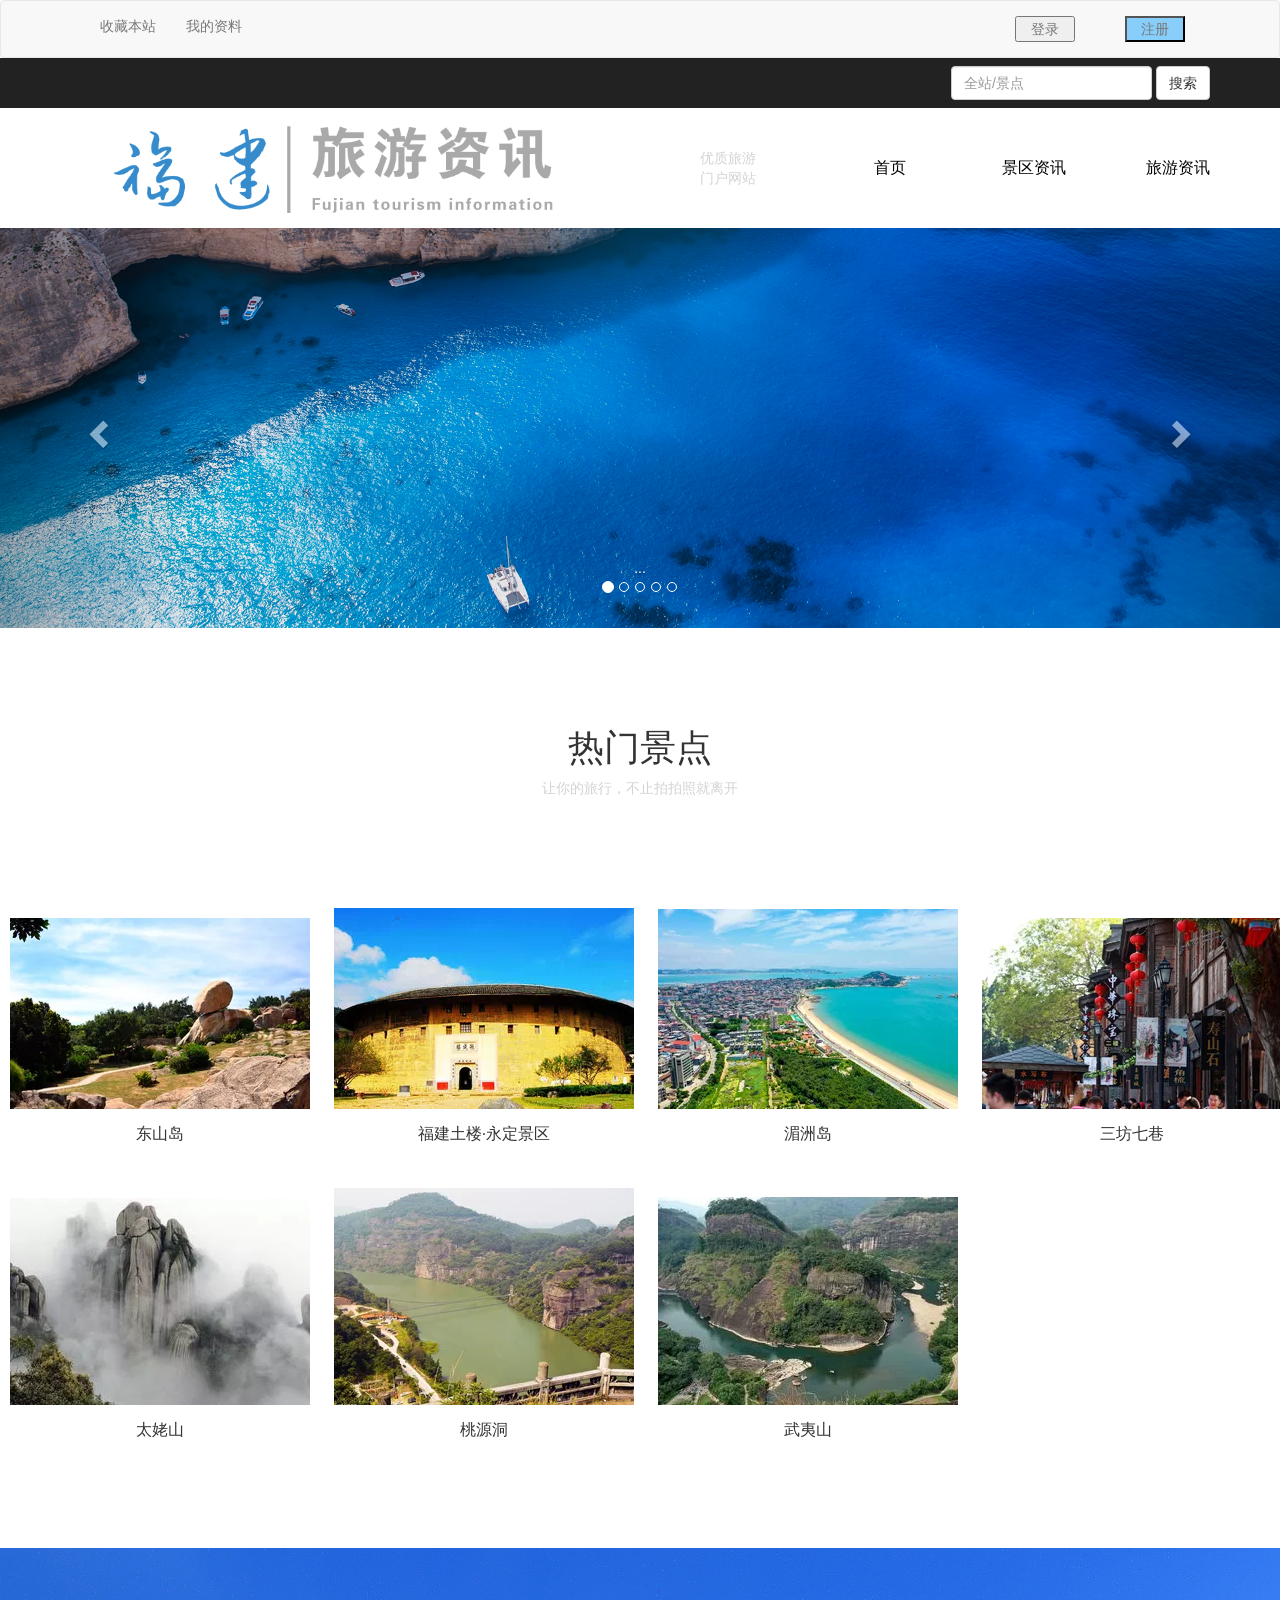
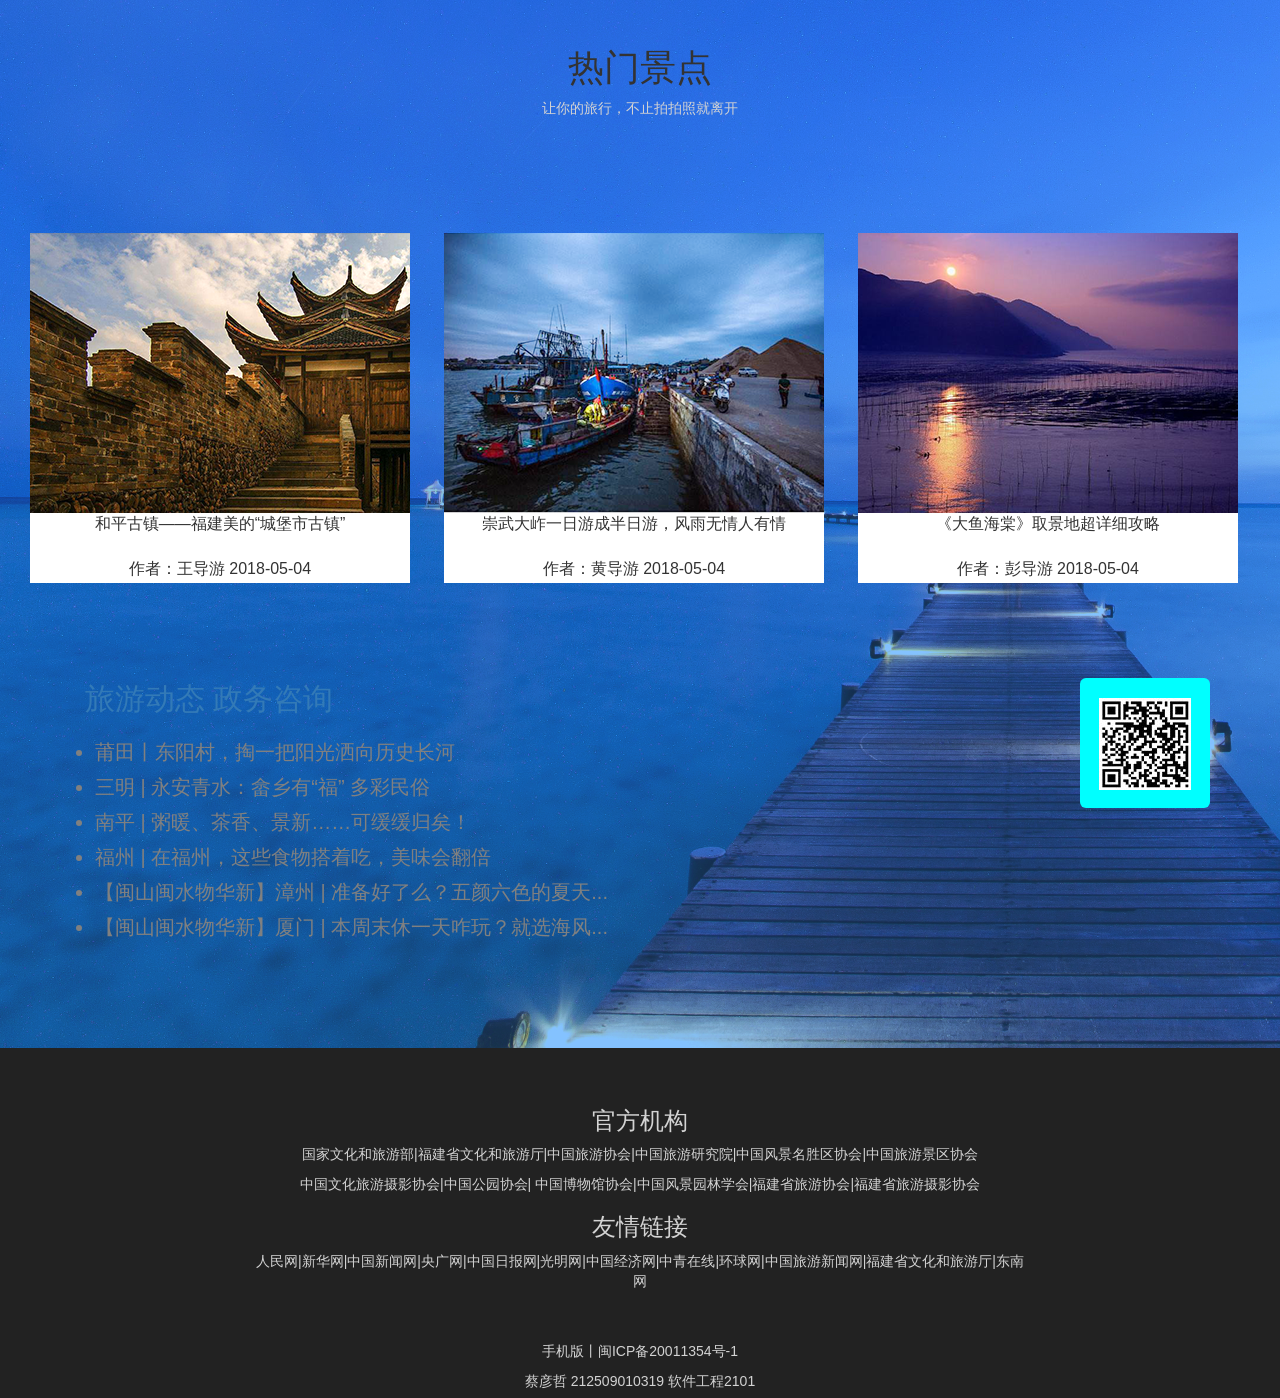
<file: Fujian Tourism And Rural Revitalization Web Portal/index.html>
<!DOCTYPE html>
<html lang="en">

<head>
	<meta charset="UTF-8">
	<meta http-equiv="X-UA-Compatible" content="ie=edge">

	<meta name="viewport"
		content="width=device-width, user-scalable=no, initial-scale=1.0, maximum-scale=1.0, minimum-scale=1.0">
	<title>福建旅游资讯网</title>
	<link rel="stylesheet" href="lib/bootstrap/css/bootstrap.min.css">
	<link rel="stylesheet" href="css/index.css">
</head>

<body>
	<nav class="navbar navbar-default nav0">
		<div class="container">
			<div class="collapse navbar-collapse" id="bs-example-navbar-collapse-1">
				<ul class="nav navbar-nav">
					<li><a href="#">收藏本站</a></li>
					<li><a href="#">我的资料</a></li>
				</ul>

				<ul class="nav navbar-nav navbar-right nav1">
					<li><a href="denglu.html"><button class="navbt">登录</button></a></li>
					<li><a href=""><button href="#" style="background-color: lightskyblue;" class="navbt">注册</button></a></li>
				</ul>
			</div>
		</div>
	</nav>
	<div class="box1">
		<div class="container">
			<form class="navbar-form navbar-right">
				<div class="form-group">
					<input type="text" class="form-control" placeholder="全站/景点">
				</div>
				<button type="submit" class="btn btn-default">搜索</button>
			</form>
		</div>
	</div>
	<div class="box2">
		<div class="box3">优质旅游 <br> 门户网站</div>
		<div class="box4">
			<ul>
				<li><a href="index.html">首页</a></li>
				<li><a href="jingquzixun.html">景区资讯</a></li>
				<li><a href="#">旅游资讯</a></li>
				<li><a href="xiangcunlvyou.html">乡村旅游</a></li>
				<li><a href="xiangcunzhenxing.html">乡村振兴</a></li>
				<li><a href="#">视觉影像</a></li>
			</ul>
		</div>
	</div>
	<div>
		<div id="carousel-example-generic" class="carousel slide" data-ride="carousel">
			<!-- Indicators -->
			<ol class="carousel-indicators">
				<li data-target="#carousel-example-generic" data-slide-to="0" class="active"></li>
				<li data-target="#carousel-example-generic" data-slide-to="1"></li>
				<li data-target="#carousel-example-generic" data-slide-to="2"></li>
				<li data-target="#carousel-example-generic" data-slide-to="3"></li>
				<li data-target="#carousel-example-generic" data-slide-to="4"></li>
			</ol>

			<!-- Wrapper for slides -->
			<div class="carousel-inner" role="listbox">
				<div class="item active">
					<img src="images/first1.png" alt="...">
					<div class="carousel-caption">
						...
					</div>
				</div>
				<div class="item">
					<img src="images/first2.png" alt="...">
					<div class="carousel-caption">
					</div>
				</div>
				<div class="item">
					<img src="images/first3.jpg" alt="...">
					<div class="carousel-caption">
					</div>
				</div>
				<div class="item">
					<img src="images/first4.jpg" alt="...">
					<div class="carousel-caption">
					</div>
				</div>
				<div class="item">
					<img src="images/first5.jpg" alt="...">
					<div class="carousel-caption">
					</div>
				</div>
			</div>

			<!-- Controls -->
			<a class="left carousel-control" href="#carousel-example-generic" role="button" data-slide="prev">
				<span class="glyphicon glyphicon-chevron-left" aria-hidden="true"></span>
				<span class="sr-only">Previous</span>
			</a>
			<a class="right carousel-control" href="#carousel-example-generic" role="button" data-slide="next">
				<span class="glyphicon glyphicon-chevron-right" aria-hidden="true"></span>
				<span class="sr-only">Next</span>
			</a>
		</div>
	</div>
	<div class="box5">
		<h1 style="text-align: center; margin-top: 100px;">热门景点</h1>
		<p style="text-align: center; color:lightgrey;  margin-bottom: 100px;">让你的旅行，不止拍拍照就离开</p>
		<div class="box6">
			<div class="box7"> <img src="images/dongshandao.webp" alt=""> 东山岛</div>
			<div class="box7"> <img src="images/tulou.webp" alt="">福建土楼·永定景区</div>
			<div class="box7"> <img src="images/meizhoudao.webp" alt="">湄洲岛</div>
			<div class="box7"> <img src="images/sanfangqixiang.webp" alt="">三坊七巷</div>
			<div class="box7"> <img src="images/tailaoshan.webp" alt="">太姥山</div>
			<div class="box7"> <img src="images/taoyuandong.webp" alt="">桃源洞</div>
			<div class="box7"> <img src="images/wuyishan.webp" alt="">武夷山</div>
		</div>
	</div>
	<div class="box8">
		<h1 style="text-align: center; padding-top: 100px;">热门景点</h1>
		<p style="text-align: center; color:lightgrey;  margin-bottom: 100px;">让你的旅行，不止拍拍照就离开</p>
		<div class="box9">
			<div class="box10"> <img src="images/1.webp" alt=""> 和平古镇——福建美的“城堡市古镇” <br> <br> 作者：王导游 2018-05-04 </div>
			<div class="box10"> <img src="images/3.webp" alt=""> 崇武大岞一日游成半日游，风雨无情人有情<br> <br> 作者：黄导游 2018-05-04</div>
			<div class="box10"> <img src="images/4.webp" alt=""> 《大鱼海棠》取景地超详细攻略<br> <br> 作者：彭导游 2018-05-04</div>
		</div>
		<div class="box55 container">
			<div class="box51">
				<a href="">旅游动态</a>
				<a href="">政务咨询</a>
			</div>
			<div class="box52">
				<ul>
					<li><a href="">莆田丨东阳村，掏一把阳光洒向历史长河</a></li>
					<li><a href="">三明 | 永安青水：畲乡有“福” 多彩民俗</a></li>
					<li><a href="">南平 | 粥暖、茶香、景新……可缓缓归矣！</a></li>
					<li><a href="">福州 | 在福州，这些食物搭着吃，美味会翻倍</a></li>
					<li><a href="">【闽山闽水物华新】漳州 | 准备好了么？五颜六色的夏天...</a></li>
					<li><a href="">【闽山闽水物华新】厦门 | 本周末休一天咋玩？就选海风..</a>.</li>
				</ul>
			</div>
			<div class="box53">
				<img src="images/chart-new.png" alt="">
			</div>
		</div>
	</div>
	<div class="footer">
		<div class="footer1">
			<h3>官方机构</h3>
			<p>国家文化和旅游部|福建省文化和旅游厅|中国旅游协会|中国旅游研究院|中国风景名胜区协会|中国旅游景区协会</p>
			<p>中国文化旅游摄影协会|中国公园协会| 中国博物馆协会|中国风景园林学会|福建省旅游协会|福建省旅游摄影协会</p>
			<h3>友情链接</h3>
			<p>人民网|新华网|中国新闻网|央广网|中国日报网|光明网|中国经济网|中青在线|环球网|中国旅游新闻网|福建省文化和旅游厅|东南网</p> <br> <br>
			<p>手机版丨闽ICP备20011354号-1</p>
			<p>蔡彦哲 212509010319 软件工程2101</p>
		</div>
	</div>



	<script src="lib/jquery/jquery.min.js"></script>
	<script src="lib/bootstrap/js/bootstrap.min.js"></script>
</body>



</html>
</file>
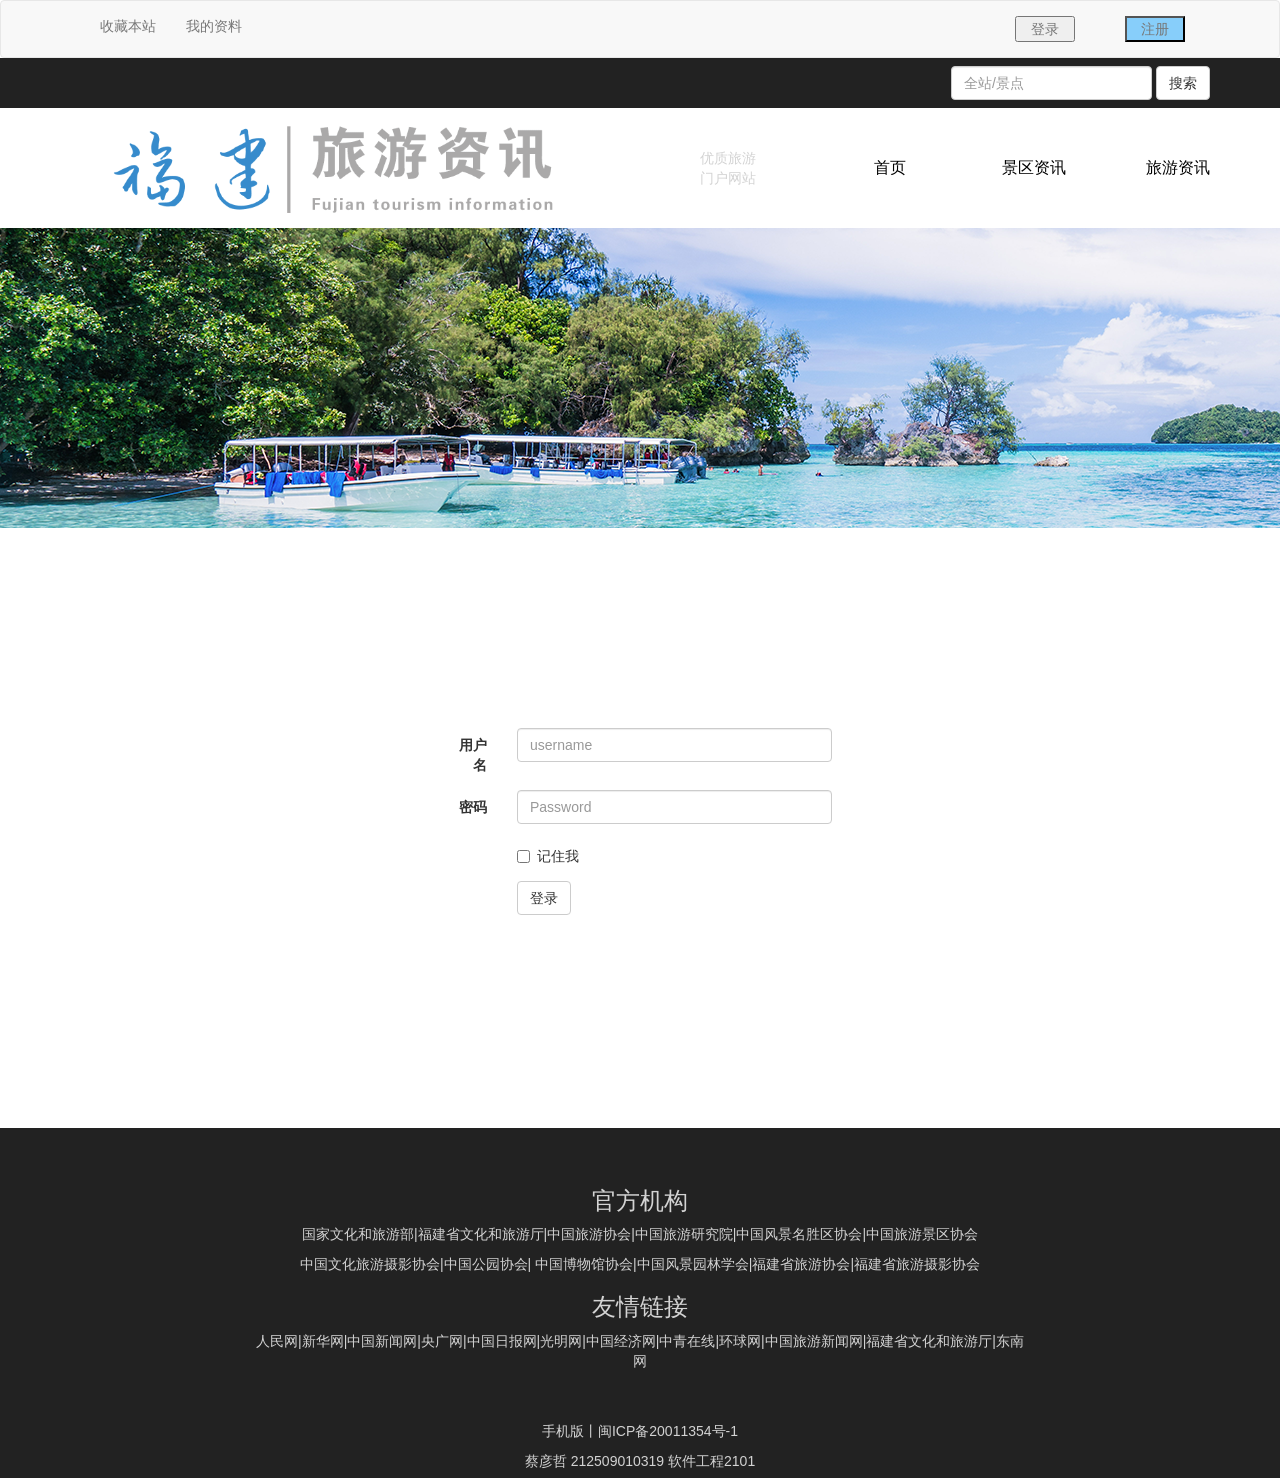
<file: Fujian Tourism And Rural Revitalization Web Portal/denglu.html>
<!DOCTYPE html>
<html lang="en">

<head>
	<meta charset="UTF-8">
	<meta http-equiv="X-UA-Compatible" content="ie=edge">

	<meta name="viewport"
		content="width=device-width, user-scalable=no, initial-scale=1.0, maximum-scale=1.0, minimum-scale=1.0">
	<title>登录</title>
	<link rel="stylesheet" href="lib/bootstrap/css/bootstrap.min.css">
	<link rel="stylesheet" href="css/denglu.css">
</head>

<body>
	<nav class="navbar navbar-default nav0">
		<div class="container">
			<div class="collapse navbar-collapse" id="bs-example-navbar-collapse-1">
				<ul class="nav navbar-nav">
					<li><a href="#">收藏本站</a></li>
					<li><a href="#">我的资料</a></li>
				</ul>

				<ul class="nav navbar-nav navbar-right nav1">
					<li><a href="denglu.html"><button class="navbt">登录</button></a></li>
					<li><a href="zhuce.html"><button href="#" style="background-color: lightskyblue;" class="navbt">注册</button></a></li>
				</ul>
			</div>
		</div>
	</nav>
	<div class="box1">
		<div class="container">
			<form class="navbar-form navbar-right">
				<div class="form-group">
					<input type="text" class="form-control" placeholder="全站/景点">
				</div>
				<button type="submit" class="btn btn-default">搜索</button>
			</form>
		</div>
	</div>
	<div class="box2">
		<div class="box3">优质旅游 <br> 门户网站</div>
		<div class="box4">
			<ul>
				<li><a href="index.html">首页</a></li>
				<li><a href="jingquzixun.html">景区资讯</a></li>
				<li><a href="#">旅游资讯</a></li>
				<li><a href="xiangcunlvyou.html">乡村旅游</a></li>
				<li><a href="xiangcunzhenxing.html">乡村振兴</a></li>
				<li><a href="#">视觉影像</a></li>
			</ul>
		</div>
	</div>
	<div class="bgp">
	</div>
	<div class="login">
		<div style="width: 30%; margin: 0 auto; margin-top: 200px;">
		<form class="form-horizontal">
			<div class="form-group">
			  <label for="inputEmail3" class="col-sm-2 control-label">用户名</label>
			  <div class="col-sm-10">
				<input type="email" class="form-control" id="inputEmail3" placeholder="username">
			  </div>
			</div>
			<div class="form-group">
			  <label for="inputPassword3" class="col-sm-2 control-label">密码</label>
			  <div class="col-sm-10">
				<input type="password" class="form-control" id="inputPassword3" placeholder="Password">
			  </div>
			</div>
			<div class="form-group">
			  <div class="col-sm-offset-2 col-sm-10">
				<div class="checkbox">
				  <label>
					<input type="checkbox"> 记住我
				</div>
			  </div>
			</div>
			<div class="form-group">
			  <div class="col-sm-offset-2 col-sm-10">
				<button type="submit" class="btn btn-default">登录</button>
			  </div>
			</div>
		  </form>
		</div>
	</div>
	<div class="footer">
		<div class="footer1">
			<h3>官方机构</h3>
			<p>国家文化和旅游部|福建省文化和旅游厅|中国旅游协会|中国旅游研究院|中国风景名胜区协会|中国旅游景区协会</p>
			<p>中国文化旅游摄影协会|中国公园协会| 中国博物馆协会|中国风景园林学会|福建省旅游协会|福建省旅游摄影协会</p>
			<h3>友情链接</h3>
			<p>人民网|新华网|中国新闻网|央广网|中国日报网|光明网|中国经济网|中青在线|环球网|中国旅游新闻网|福建省文化和旅游厅|东南网</p> <br> <br>
			<p>手机版丨闽ICP备20011354号-1</p>
			<p>蔡彦哲 212509010319 软件工程2101</p>
		</div>
	</div>

	<script src="lib/jquery/jquery.min.js"></script>
	<script src="lib/bootstrap/js/bootstrap.min.js"></script>
</body>



</html>
</file>
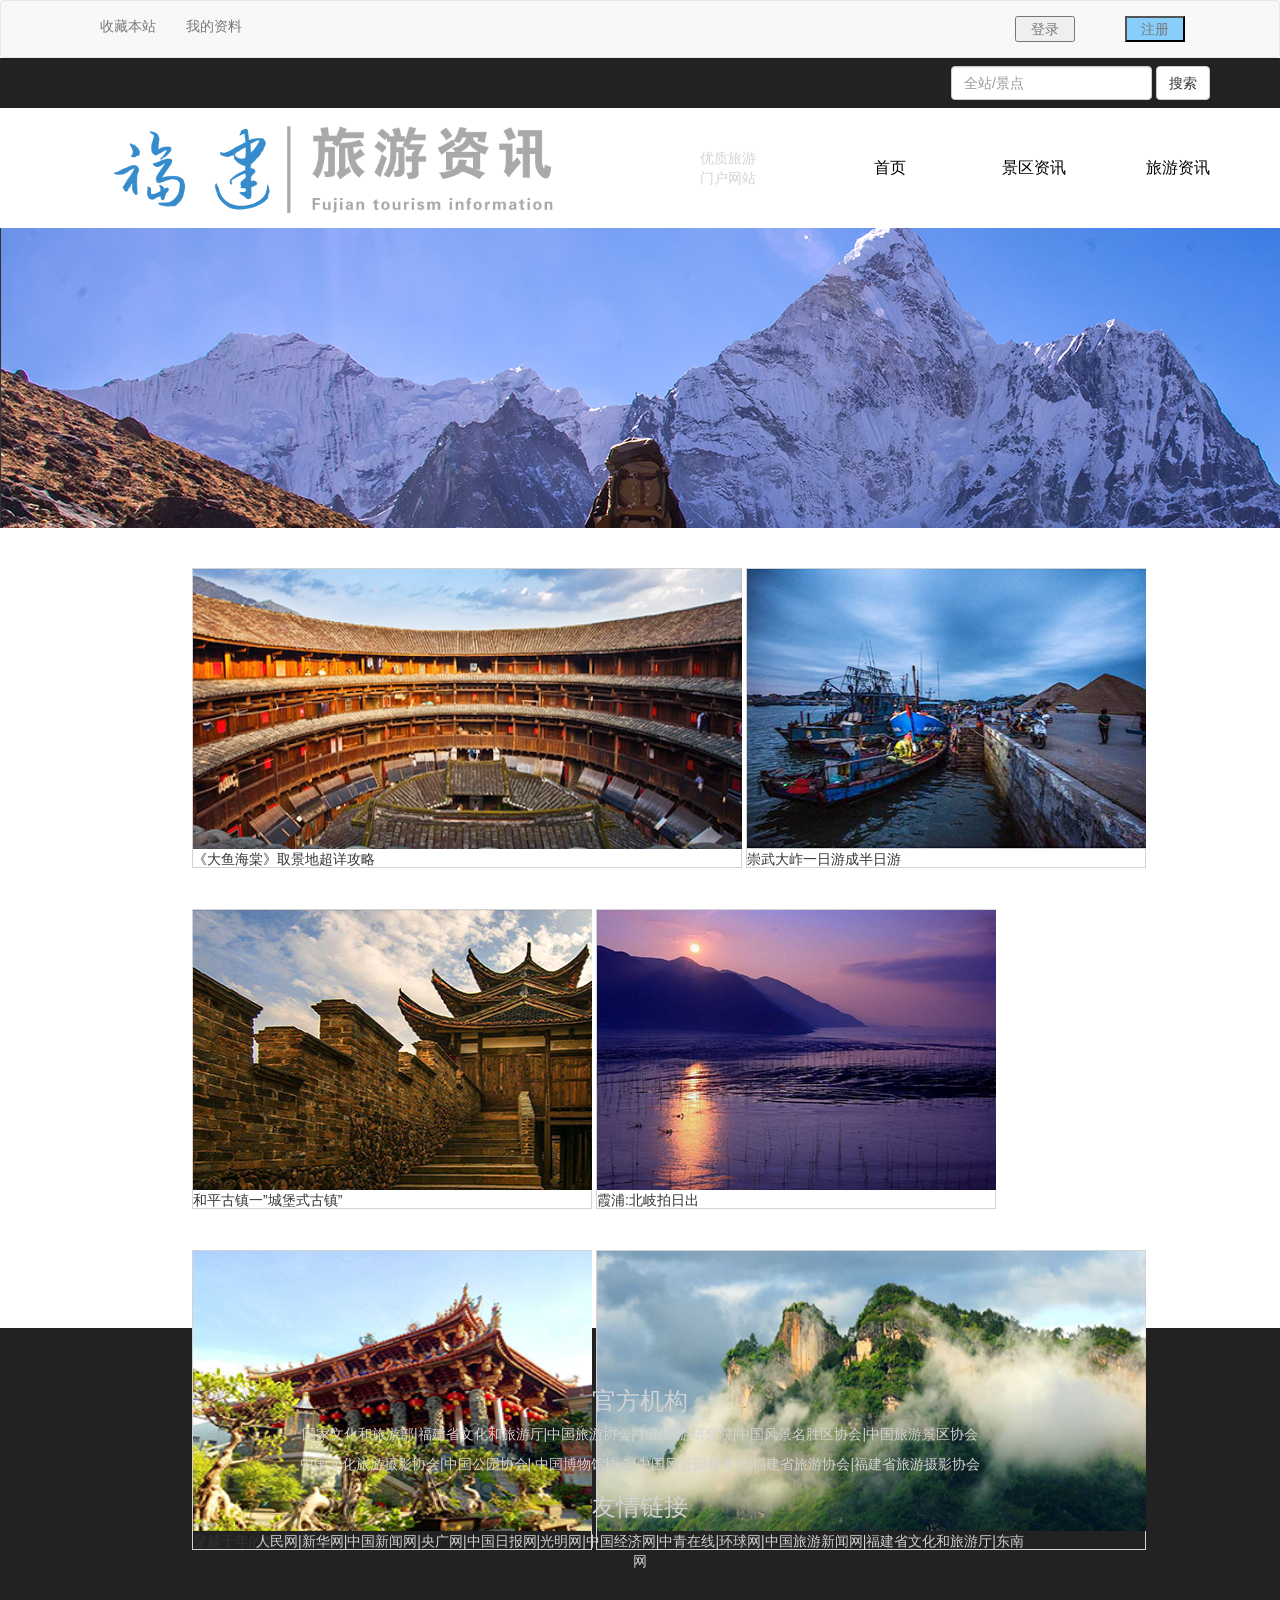
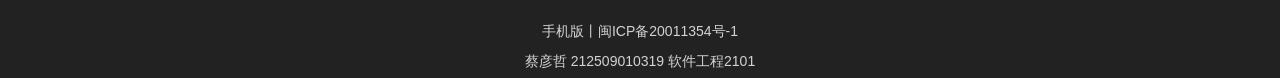
<file: Fujian Tourism And Rural Revitalization Web Portal/jingquzixun.html>
<!DOCTYPE html>
<html lang="en">

<head>
	<meta charset="UTF-8">
	<meta http-equiv="X-UA-Compatible" content="ie=edge">

	<meta name="viewport"
		content="width=device-width, user-scalable=no, initial-scale=1.0, maximum-scale=1.0, minimum-scale=1.0">
	<title>登录</title>
	<link rel="stylesheet" href="lib/bootstrap/css/bootstrap.min.css">
	<link rel="stylesheet" href="css/jingquzixun.css">
</head>

<body>
	<nav class="navbar navbar-default nav0">
		<div class="container">
			<div class="collapse navbar-collapse" id="bs-example-navbar-collapse-1">
				<ul class="nav navbar-nav">
					<li><a href="#">收藏本站</a></li>
					<li><a href="#">我的资料</a></li>
				</ul>

				<ul class="nav navbar-nav navbar-right nav1">
					<li><a href="denglu.html"><button class="navbt">登录</button></a></li>
					<li><a href="zhuce.html"><button href="#" style="background-color: lightskyblue;" class="navbt">注册</button></a></li>
				</ul>
			</div>
		</div>
	</nav>
	<div class="box1">
		<div class="container">
			<form class="navbar-form navbar-right">
				<div class="form-group">
					<input type="text" class="form-control" placeholder="全站/景点">
				</div>
				<button type="submit" class="btn btn-default">搜索</button>
			</form>
		</div>
	</div>
	<div class="box2">
		<div class="box3">优质旅游 <br> 门户网站</div>
		<div class="box4">
			<ul>
				<li><a href="index.html">首页</a></li>
				<li><a href="jingquzixun.html">景区资讯</a></li>
				<li><a href="#">旅游资讯</a></li>
				<li><a href="xiangcunlvyou.html">乡村旅游</a></li>
				<li><a href="xiangcunzhenxing.html">乡村振兴</a></li>
				<li><a href="#">视觉影像</a></li>
			</ul>
		</div>
	</div>
	<div class="bgp">
	</div>
    <div class="box5">
        <div class="box6">
            <div class="box61">
				<img src="images/7.webp" alt="">
				《大鱼海棠》取景地超详攻略
			</div>
            <div class="box62">
				<img src="images/3.webp" alt="">
				崇武大岞一日游成半日游
			</div>
            <div class="box63">
				<img src="images/1.webp" alt="">
				和平古镇一”城堡式古镇”
			</div>
            <div class="box64">
				<img src="images/4.webp" alt="">
				霞浦:北岐拍日出
			</div>
            <div class="box65">
				<img src="images/8.webp" alt="">
				穿越千年的繁华,泉州超详攻略
			</div>
            <div class="box66">
				<img src="images/6.webp" alt="">
				去福建武夷山游玩，看这篇攻略就够
			</div>
        </div>
    </div>
	<div class="footer">
		<div class="footer1">
			<h3>官方机构</h3>
			<p>国家文化和旅游部|福建省文化和旅游厅|中国旅游协会|中国旅游研究院|中国风景名胜区协会|中国旅游景区协会</p>
			<p>中国文化旅游摄影协会|中国公园协会| 中国博物馆协会|中国风景园林学会|福建省旅游协会|福建省旅游摄影协会</p>
			<h3>友情链接</h3>
			<p>人民网|新华网|中国新闻网|央广网|中国日报网|光明网|中国经济网|中青在线|环球网|中国旅游新闻网|福建省文化和旅游厅|东南网</p> <br> <br>
			<p>手机版丨闽ICP备20011354号-1</p>
			<p>蔡彦哲 212509010319 软件工程2101</p>
		</div>
	</div>

	<script src="lib/jquery/jquery.min.js"></script>
	<script src="lib/bootstrap/js/bootstrap.min.js"></script>
</body>



</html>
</file>
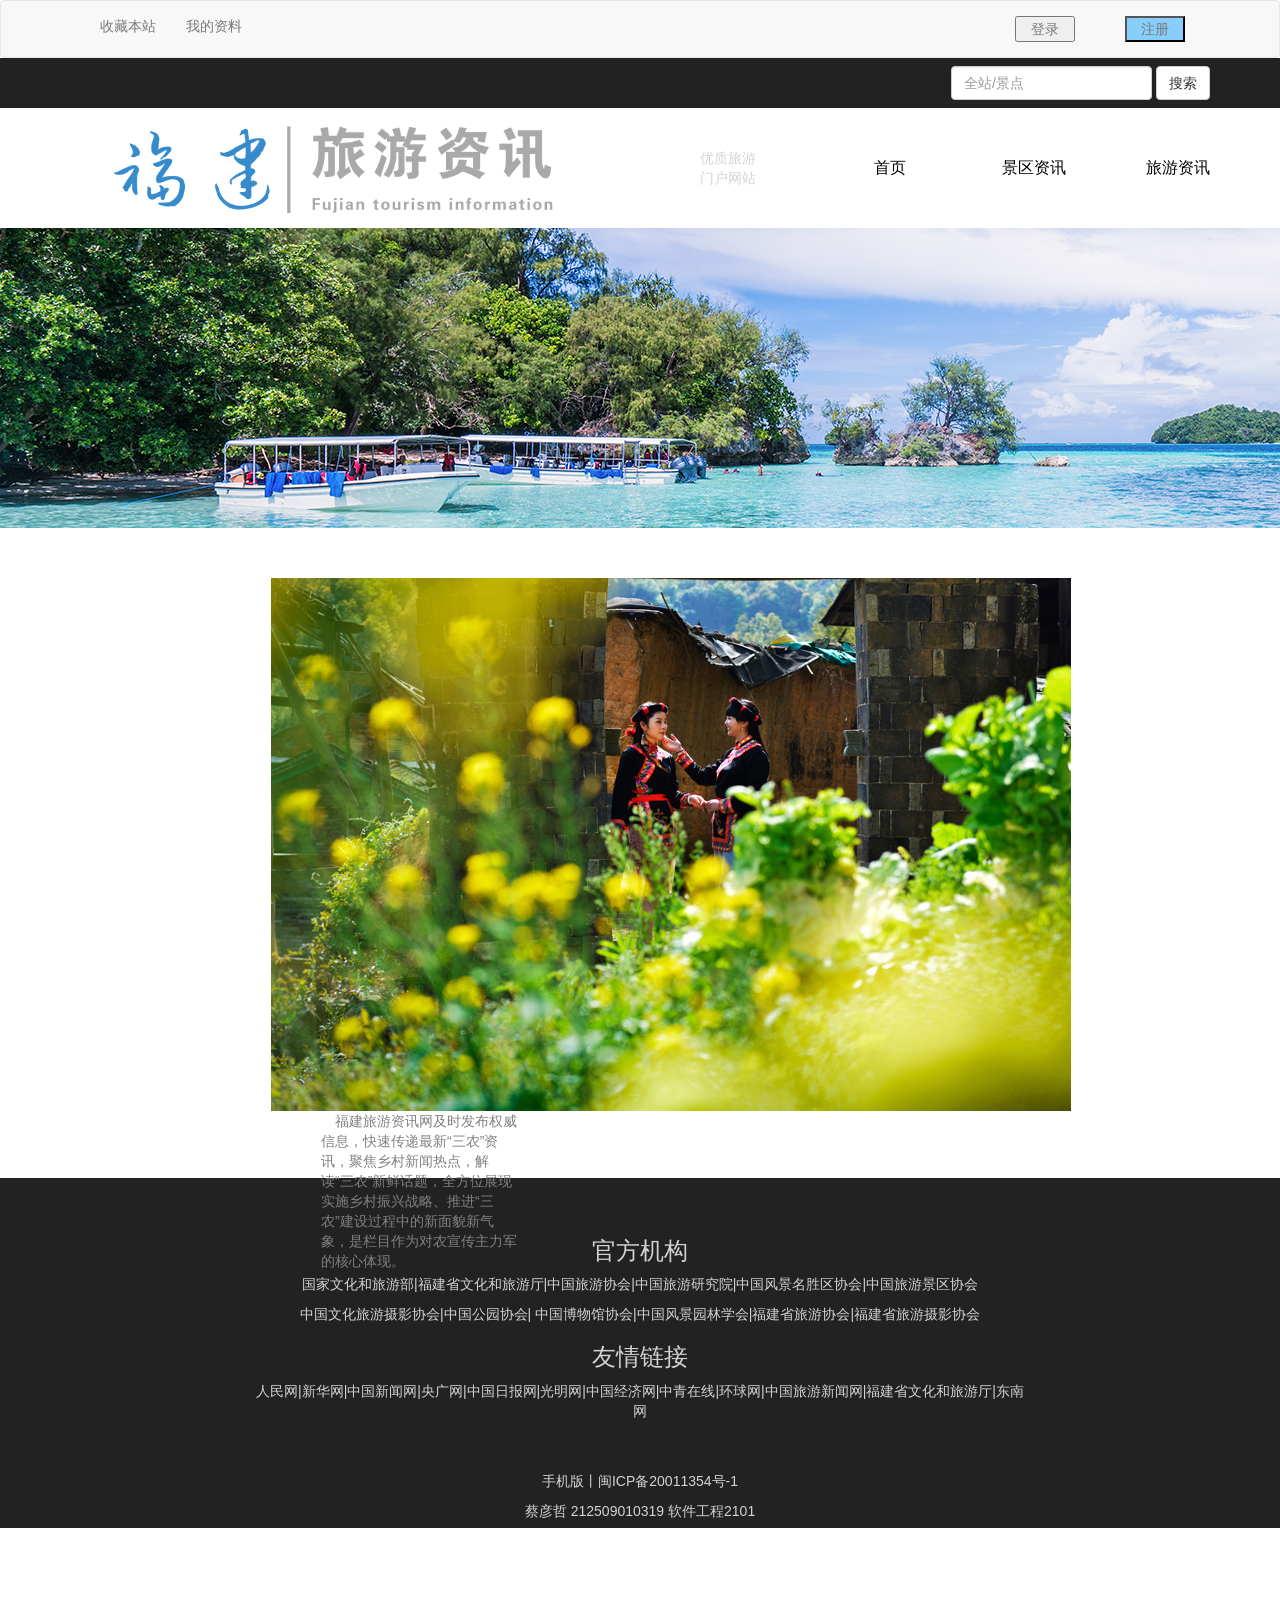
<file: Fujian Tourism And Rural Revitalization Web Portal/xiangcunzhenxing.html>
<!DOCTYPE html>
<html lang="en">

<head>
	<meta charset="UTF-8">
	<meta http-equiv="X-UA-Compatible" content="ie=edge">

	<meta name="viewport"
		content="width=device-width, user-scalable=no, initial-scale=1.0, maximum-scale=1.0, minimum-scale=1.0">
	<title>乡村振兴</title>
	<link rel="stylesheet" href="lib/bootstrap/css/bootstrap.min.css">
	<link rel="stylesheet" href="css/xiangcunzhenxing.css">
</head>

<body>
	<nav class="navbar navbar-default nav0">
		<div class="container">
			<div class="collapse navbar-collapse" id="bs-example-navbar-collapse-1">
				<ul class="nav navbar-nav">
					<li><a href="#">收藏本站</a></li>
					<li><a href="#">我的资料</a></li>
				</ul>

				<ul class="nav navbar-nav navbar-right nav1">
					<li><a href="denglu.html"><button class="navbt">登录</button></a></li>
					<li><a href="zhuce.html"><button href="#" style="background-color: lightskyblue;" class="navbt">注册</button></a></li>
				</ul>
			</div>
		</div>
	</nav>
	<div class="box1">
		<div class="container">
			<form class="navbar-form navbar-right">
				<div class="form-group">
					<input type="text" class="form-control" placeholder="全站/景点">
				</div>
				<button type="submit" class="btn btn-default">搜索</button>
			</form>
		</div>
	</div>
	<div class="box2">
		<div class="box3">优质旅游 <br> 门户网站</div>
		<div class="box4">
			<ul>
				<li><a href="index.html">首页</a></li>
				<li><a href="jingquzixun.html">景区资讯</a></li>
				<li><a href="#">旅游资讯</a></li>
				<li><a href="xiangcunlvyou.html">乡村旅游</a></li>
				<li><a href="xiangcunzhenxing.html">乡村振兴</a></li>
				<li><a href="#">视觉影像</a></li>
			</ul>
		</div>
	</div>
	<div class="bgp"></div>
	<div class="box5">
		<div class="box6 container">
			<img src="images/xczx.jpg" alt="">
			<div class="box7">　福建旅游资讯网及时发布权威信息，快速传递最新“三农”资讯，聚焦乡村新闻热点，解读“三农”新鲜话题，全方位展现实施乡村振兴战略、推进“三农”建设过程中的新面貌新气象，是栏目作为对农宣传主力军的核心体现。</div>
		</div>
	</div>
	<div class="footer">
		<div class="footer1">
			<h3>官方机构</h3>
			<p>国家文化和旅游部|福建省文化和旅游厅|中国旅游协会|中国旅游研究院|中国风景名胜区协会|中国旅游景区协会</p>
			<p>中国文化旅游摄影协会|中国公园协会| 中国博物馆协会|中国风景园林学会|福建省旅游协会|福建省旅游摄影协会</p>
			<h3>友情链接</h3>
			<p>人民网|新华网|中国新闻网|央广网|中国日报网|光明网|中国经济网|中青在线|环球网|中国旅游新闻网|福建省文化和旅游厅|东南网</p> <br> <br>
			<p>手机版丨闽ICP备20011354号-1</p>
			<p>蔡彦哲 212509010319 软件工程2101</p>
		</div>
	</div>

	<script src="lib/jquery/jquery.min.js"></script>
	<script src="lib/bootstrap/js/bootstrap.min.js"></script>
</body>



</html>
</file>
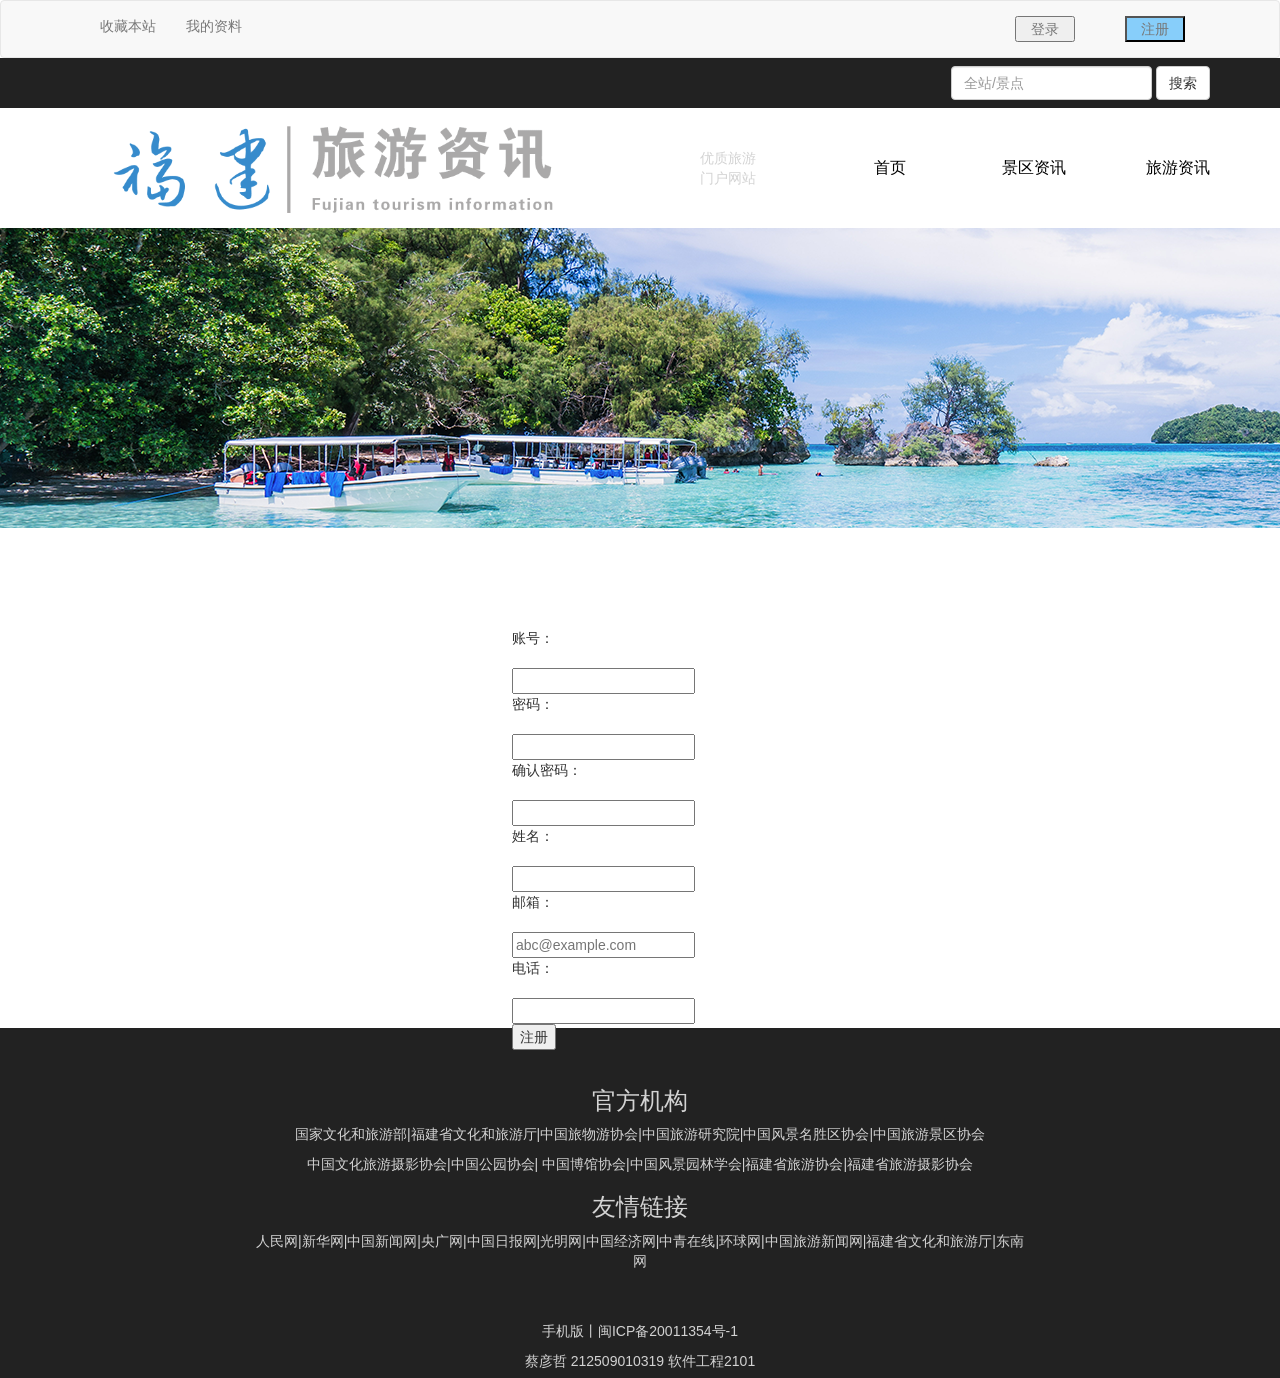
<file: Fujian Tourism And Rural Revitalization Web Portal/zhuce.html>
<!DOCTYPE html>
<html lang="en">

<head>
	<meta charset="UTF-8">
	<meta http-equiv="X-UA-Compatible" content="ie=edge">

	<meta name="viewport"
		content="width=device-width, user-scalable=no, initial-scale=1.0, maximum-scale=1.0, minimum-scale=1.0">
	<title>注册</title>
	<link rel="stylesheet" href="lib/bootstrap/css/bootstrap.min.css">
	<link rel="stylesheet" href="css/zhuce.css">
</head>

<body>
	<nav class="navbar navbar-default nav0">
		<div class="container">
			<div class="collapse navbar-collapse" id="bs-example-navbar-collapse-1">
				<ul class="nav navbar-nav">
					<li><a href="#">收藏本站</a></li>
					<li><a href="#">我的资料</a></li>
				</ul>

				<ul class="nav navbar-nav navbar-right nav1">
					<li><a href="denglu.html"><button class="navbt">登录</button></a></li>
					<li><a href="zhuce.html"><button href="#" style="background-color: lightskyblue;"
								class="navbt">注册</button></a></li>
				</ul>
			</div>
		</div>
	</nav>
	<div class="box1">
		<div class="container">
			<form class="navbar-form navbar-right">
				<div class="form-group">
					<input type="text" class="form-control" placeholder="全站/景点">
				</div>
				<button type="submit" class="btn btn-default">搜索</button>
			</form>
		</div>
	</div>
	<div class="box2">
		<div class="box3">优质旅游 <br> 门户网站</div>
		<div class="box4">
			<ul>
				<li><a href="index.html">首页</a></li>
				<li><a href="jingquzixun.html">景区资讯</a></li>
				<li><a href="#">旅游资讯</a></li>
				<li><a href="xiangcunlvyou.html">乡村旅游</a></li>
				<li><a href="xiangcunzhenxing.html">乡村振兴</a></li>
				<li><a href="#">视觉影像</a></li>
			</ul>
		</div>
	</div>
	<div class="bgp"></div>
	<div class="box5">
		<div class="box6">
			<form action="#" method="post">
				<span>账号：</span><input type="text"> <br>
				<span>密码：</span><input type="password" name="" id=""> <br>
				<span>确认密码：</span><input type="password" name="" id=""> <br>
				<span>姓名：</span><input type="text" name="" id=""> <br>
				<span>邮箱：</span><input type="email" name="" id=""  placeholder="abc@example.com" > <br>
				<span>电话：</span><input type="text" name="" id=""><br>
				<button>注册</button>
			</form>
		</div>
	</div>
	<div class="footer">
		<div class="footer1">
			<h3>官方机构</h3>
			<p>国家文化和旅游部|福建省文化和旅游厅|中国旅物游协会|中国旅游研究院|中国风景名胜区协会|中国旅游景区协会</p>
			<p>中国文化旅游摄影协会|中国公园协会| 中国博馆协会|中国风景园林学会|福建省旅游协会|福建省旅游摄影协会</p>
			<h3>友情链接</h3>
			<p>人民网|新华网|中国新闻网|央广网|中国日报网|光明网|中国经济网|中青在线|环球网|中国旅游新闻网|福建省文化和旅游厅|东南网</p> <br> <br>
			<p>手机版丨闽ICP备20011354号-1</p>
			<p>蔡彦哲 212509010319 软件工程2101</p>
		</div>
	</div>
	<script src="lib/jquery/jquery.min.js"></script>
	<script src="lib/bootstrap/js/bootstrap.min.js"></script>
</body>



</html>
</file>
<file: Fujian Tourism And Rural Revitalization Web Portal/css/index.css>
.nav1 {
    margin-top: 0px;
}

.nav0 {
    margin-bottom: 0;
}

.nav1 li {
    margin-right: 10px;
    margin-left: 10px;
}

.navbt {
    width: 60px;
}

.box1 {
    width: 100%;
    height: 50px;
    background-color: #222222;
}

.box2 {
    width: 100%;
    height: 120px;
    background-image: url(../images/infor.png);
    background-repeat: no-repeat;
    background-size: contain;
    background-position: 20% 0;
    position: relative;
}

.box3 {
    width: 60px;
    height: 40px;
    color: lightgrey;
    position: absolute;
    left: 700px;
    top: 40px;
}

.box4 {
    width: 1000px;
    height: 100px;
    position: absolute;
    left: 800px;
    top: 10px;
}

.box4 ul {
    line-height: 100px;
}

.box4 ul li {
    display: inline-block;
    width: 100px;
    height: 80px;
    line-height: 80px;
    text-align: center;
    list-style: none;
    margin-right: 40px;
}

.box4 ul li a {
    display: inline-block;
    font-size: 16px;
    color: #000;
    width: 100px;
    height: 80px;
}

.box4 ul li a:hover {
    color: orangered;
    text-decoration: none;
    border-bottom: 2px solid orangered;
}

.box5 {
    width: 100%;
    height: 800px;
}

.box6 {
    width: 1300px;
    height: 550px;
    margin: 0 auto;
}

.box7 {
    display: inline-block;
    width: 300px;
    height: 250px;
    text-align: center;
    font-size: 16px;
    line-height: 50px;
    margin: 10px;
}

.box7:hover {
    box-shadow: 0 0 5px black;
}

.box8 {
    width: 100%;
    height: 1100px;
    background-image: url(../images/bgp2.png);
}

.box9 {
    width: 1250px;
    height: 400px;
    margin: 0 auto;
}

.box10 {
    display: inline-block;
    width: 380px;
    height: 350px;
    text-align: center;
    font-size: 16px;
    margin: 15px;
    background-color: white;
}

.box55 {
    width: 1200px;
    height: 327px;
    margin-top: 30px;
    position: relative;
    overflow: hidden;
}

.box51 {
    font-size: 30px;
    padding-left: 30px;
    padding-top: 30px;
}

.box51 a {
    text-decoration: none;
}

.box52 {
    margin-top: 15px;
    font-size: 20px;
    line-height: 35px;
    color: gray;
}

.box52 a {
    color: grey;
}

.box52 li a:hover {
    text-decoration: none;
    color: orangered;
}

.box53 {
    border-radius: 6px;
    width: 130px;
    height: 130px;
    background-color: aqua;
    position: absolute;
    top: 30px;
    right: 30px;
    text-align: center;
    line-height: 130px;
}

.box53::after {
    content: " ";
    background-image: url(../images/qrcode.jpg);
    background-size: contain;
    width: 307px;
    height: 307px;
    position: absolute;
    top: -10px;
    right: 10px;
    transform: translate(350px, 0px);
    transition: all 0.5s;
}

.box53:hover::after {
    transform: translate(30px, 0px);
}
.footer{
    width: 100%;
    background-color: #222;
    height: 350px;
}
.footer1{
    width: 60%;
    margin: 0 auto;
    text-align: center;
    color: lightgrey;
    padding-top: 40px;
}
</file>
<file: Fujian Tourism And Rural Revitalization Web Portal/css/denglu.css>
.nav1 {
    margin-top: 0px;
}
.nav0{
    margin-bottom: 0;
}

.nav1 li {
    margin-right: 10px;
    margin-left: 10px;
}

.navbt {
    width: 60px;
}

.box1 {
    width: 100%;
    height: 50px;
    background-color: #222222;
}
.box2{
    width: 100%;
    height: 120px;
    background-image: url(../images/infor.png);
    background-repeat: no-repeat;
    background-size: contain;
    background-position: 20% 0;
    position: relative;
}
.box3{
    width: 60px;
    height: 40px;
    color: lightgrey;
    position: absolute;
    left: 700px;
    top: 40px;
}
.box4{
    width: 1000px;
    height: 100px;
    position: absolute;
    left: 800px;
    top: 10px;
}
.box4 ul{
    line-height: 100px;
}
.box4 ul li{
    display: inline-block;
    width: 100px;
    height: 80px;
    line-height: 80px;
    text-align: center;
    list-style: none;
    margin-right: 40px;
}
.box4 ul li a{
    display: inline-block;
    font-size: 16px;
    color: #000;
    width: 100px;
    height: 80px;
}
.box4 ul li a:hover{
    color: orangered;
    text-decoration: none;
    border-bottom: 2px solid orangered;
}
.footer{
    width: 100%;
    background-color: #222;
    height: 350px;
}
.footer1{
    width: 60%;
    margin: 0 auto;
    text-align: center;
    color: lightgrey;
    padding-top: 40px;
}
.login{
    width: 100%;
    height: 400px;
}
.bgp{
    width: 100%;
    height: 300px;
    background-image: url(../images/bgp3.png);
}
</file>
<file: Fujian Tourism And Rural Revitalization Web Portal/css/jingquzixun.css>
.nav1 {
    margin-top: 0px;
}
.nav0{
    margin-bottom: 0;
}

.nav1 li {
    margin-right: 10px;
    margin-left: 10px;
}

.navbt {
    width: 60px;
}

.box1 {
    width: 100%;
    height: 50px;
    background-color: #222222;
}
.box2{
    width: 100%;
    height: 120px;
    background-image: url(../images/infor.png);
    background-repeat: no-repeat;
    background-size: contain;
    background-position: 20% 0;
    position: relative;
}
.box3{
    width: 60px;
    height: 40px;
    color: lightgrey;
    position: absolute;
    left: 700px;
    top: 40px;
}
.box4{
    width: 1000px;
    height: 100px;
    position: absolute;
    left: 800px;
    top: 10px;
}
.box4 ul{
    line-height: 100px;
}
.box4 ul li{
    display: inline-block;
    width: 100px;
    height: 80px;
    line-height: 80px;
    text-align: center;
    list-style: none;
    margin-right: 40px;
}
.box4 ul li a{
    display: inline-block;
    font-size: 16px;
    color: #000;
    width: 100px;
    height: 80px;
}
.box4 ul li a:hover{
    color: orangered;
    text-decoration: none;
    border-bottom: 2px solid orangered;
}
.footer{
    width: 100%;
    background-color: #222;
    height: 350px;
}
.footer1{
    width: 60%;
    margin: 0 auto;
    text-align: center;
    color: lightgrey;
    padding-top: 40px;
}
.bgp{
    width: 100%;
    height: 300px;
    background-image: url(../images/bgp4.png);
}
.box5{
    width: 100%;
    height: 800px;
}
.box6{
    width: 80%;
    height: 800px;
    margin: 0 auto;
    margin-right: 5%;
}
.box61,.box66{
    display: inline-block;
    border: 1px solid lightgrey;
    width: 550px;
    height: 300px;
}
.box61 img,.box66 img{
    width: 549px;
    height: 280px;
}
.box62,.box63,.box64,.box65{
    display: inline-block;
    border: 1px solid lightgrey;
    width: 400px;
    height: 300px;
    margin-top: 40px;
}
.box62 img,.box63 img,.box64 img,.box65 img{
    width: 399px;
    height: 280px;
}
.box61:hover,.box62:hover,.box63:hover,.box64:hover,.box65:hover,.box66:hover{
    box-shadow: 0 0 5px grey;
}
</file>
<file: Fujian Tourism And Rural Revitalization Web Portal/css/xiangcunzhenxing.css>
.nav1 {
    margin-top: 0px;
}
.nav0{
    margin-bottom: 0;
}

.nav1 li {
    margin-right: 10px;
    margin-left: 10px;
}

.navbt {
    width: 60px;
}

.box1 {
    width: 100%;
    height: 50px;
    background-color: #222222;
}
.box2{
    width: 100%;
    height: 120px;
    background-image: url(../images/infor.png);
    background-repeat: no-repeat;
    background-size: contain;
    background-position: 20% 0;
    position: relative;
}
.box3{
    width: 60px;
    height: 40px;
    color: lightgrey;
    position: absolute;
    left: 700px;
    top: 40px;
}
.box4{
    width: 1000px;
    height: 100px;
    position: absolute;
    left: 800px;
    top: 10px;
}
.box4 ul{
    line-height: 100px;
}
.box4 ul li{
    display: inline-block;
    width: 100px;
    height: 80px;
    line-height: 80px;
    text-align: center;
    list-style: none;
    margin-right: 40px;
}
.box4 ul li a{
    display: inline-block;
    font-size: 16px;
    color: #000;
    width: 100px;
    height: 80px;
}
.box4 ul li a:hover{
    color: orangered;
    text-decoration: none;
    border-bottom: 2px solid orangered;
}
.bgp{
    width: 100%;
    height: 300px;
    background-image: url(../images/bgp3.png);
}
.box5{
    width: 100%;
    height: 600px;
}
.box6{
    margin-top: 50px;
    width: 60%;
    height: 550px;
}
.box7{
    display: inline-block;
    width: 200px;
    height: 600px;
    margin-left: 50px;
    color: gray;
}
.footer{
    width: 100%;
    background-color: #222;
    height: 350px;
}
.footer1{
    width: 60%;
    margin: 0 auto;
    text-align: center;
    color: lightgrey;
    padding-top: 40px;
}
</file>
<file: Fujian Tourism And Rural Revitalization Web Portal/css/zhuce.css>
.nav1 {
    margin-top: 0px;
}

.nav0 {
    margin-bottom: 0;
}

.nav1 li {
    margin-right: 10px;
    margin-left: 10px;
}

.navbt {
    width: 60px;
}

.box1 {
    width: 100%;
    height: 50px;
    background-color: #222222;
}

.box2 {
    width: 100%;
    height: 120px;
    background-image: url(../images/infor.png);
    background-repeat: no-repeat;
    background-size: contain;
    background-position: 20% 0;
    position: relative;
}

.box3 {
    width: 60px;
    height: 40px;
    color: lightgrey;
    position: absolute;
    left: 700px;
    top: 40px;
}

.box4 {
    width: 1000px;
    height: 100px;
    position: absolute;
    left: 800px;
    top: 10px;
}

.box4 ul {
    line-height: 100px;
}

.box4 ul li {
    display: inline-block;
    width: 100px;
    height: 80px;
    line-height: 80px;
    text-align: center;
    list-style: none;
    margin-right: 40px;
}

.box4 ul li a {
    display: inline-block;
    font-size: 16px;
    color: #000;
    width: 100px;
    height: 80px;
}

.box4 ul li a:hover {
    color: orangered;
    text-decoration: none;
    border-bottom: 2px solid orangered;
}
.box5{
    width: 100%;
    height: 500px;
}
.box6{
    padding-top: 100px;
    width: 20%;
    height: 400px;
    margin: 0 auto;
}
.footer{
    width: 100%;
    background-color: #222;
    height: 350px;
}
.footer1{
    width: 60%;
    margin: 0 auto;
    text-align: center;
    color: lightgrey;
    padding-top: 40px;
}
.box6 form span{
    display: inline-block;
    width: 80px;
    height: 40px;
}
.bgp{
    width: 100%;
    height: 300px;
    background-image: url(../images/bgp3.png);
}
</file>
